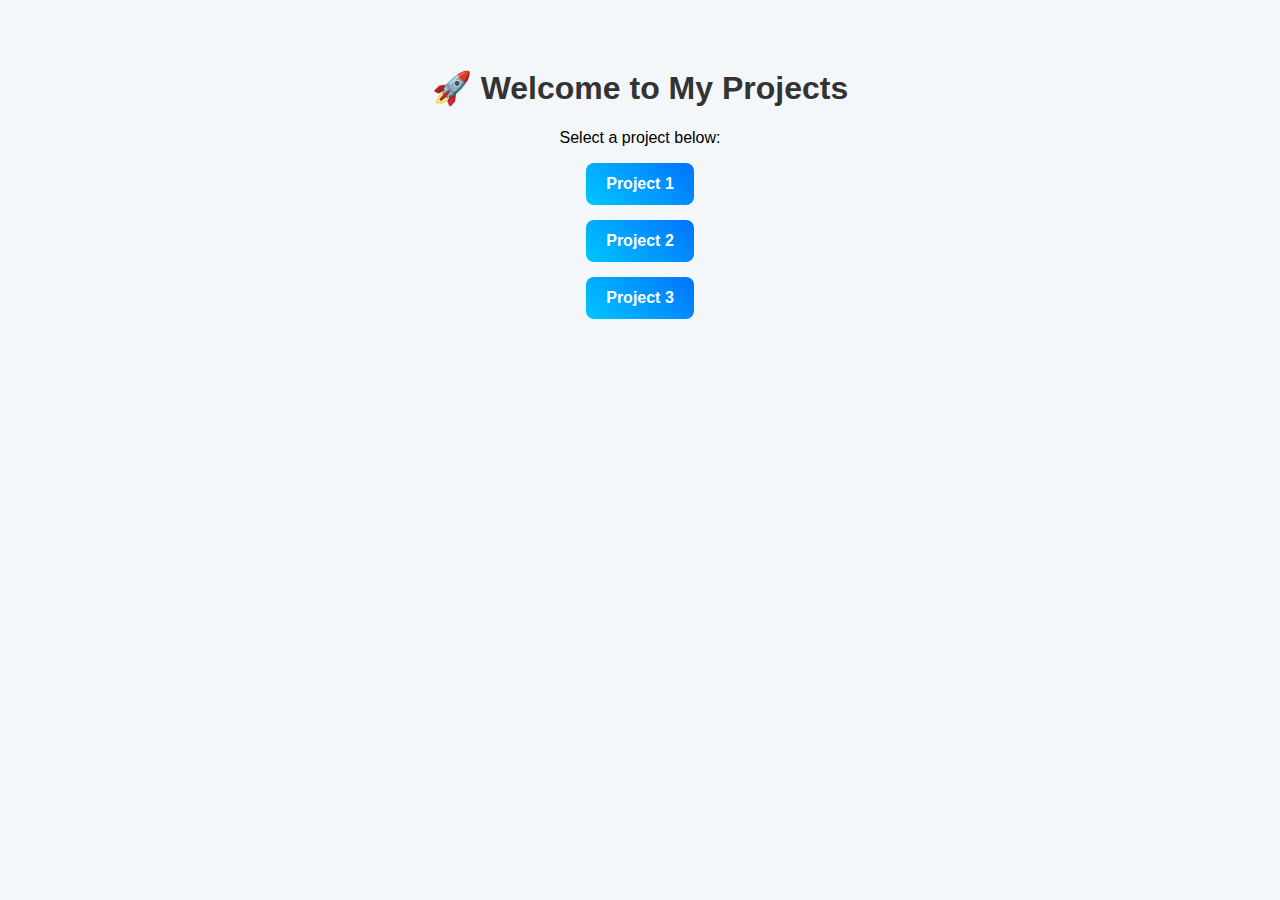
<file: index.html>
<!DOCTYPE html>
<html lang="en">
<head>
  <meta charset="UTF-8">
  <meta name="viewport" content="width=device-width, initial-scale=1.0">
  <title>My Projects</title>
  <style>
    body {
      font-family: Arial, sans-serif;
      background: #f4f7f9;
      text-align: center;
      padding: 40px;
    }
    h1 {
      color: #333;
    }
    ul {
      list-style: none;
      padding: 0;
    }
    li {
      margin: 15px 0;
    }
    a {
      display: inline-block;
      text-decoration: none;
      padding: 12px 20px;
      border-radius: 8px;
      background: linear-gradient(45deg, #00c6ff, #0072ff);
      color: white;
      font-weight: bold;
      transition: 0.3s;
    }
    a:hover {
      background: linear-gradient(45deg, #0072ff, #00c6ff);
      transform: scale(1.05);
    }
  </style>
</head>
<body>
  <h1>🚀 Welcome to My Projects</h1>
  <p>Select a project below:</p>
  <ul>
    <li><a href="https://kgshankar527.github.io/My-projects/project1/">Project 1</a></li>
    <li><a href="https://kgshankar527.github.io/My-projects/project2/">Project 2</a></li>
    <li><a href="https://kgshankar527.github.io/My-projects/project3/">Project 3</a></li>
  </ul>
</body>
</html>
</file>
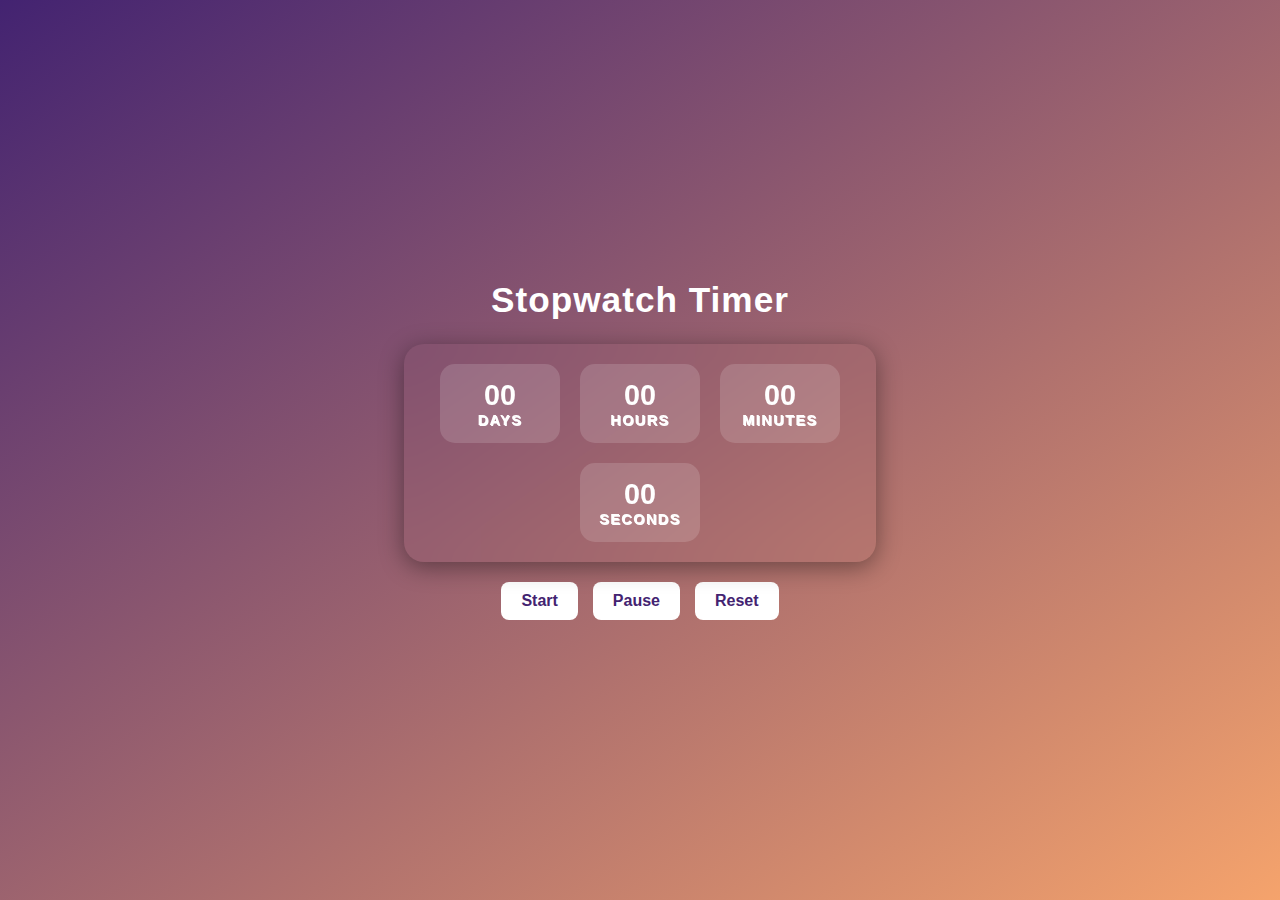
<file: Countdown-Timer/index.html>
<!DOCTYPE html>
<html lang="en">
<head>
  <meta charset="UTF-8">
  <meta name="viewport" content="width=device-width, initial-scale=1">
  <title>Stopwatch Timer</title>
  <style>
* {
  margin: 0;
  padding: 0;
  box-sizing: border-box;
  font-family: sans-serif;
}

body{
  width: 100%;
  min-height: 100vh;
  display: flex;
  justify-content: center;
  align-items: center;
  flex-direction: column;
  background: linear-gradient(145deg, #432371, #f5a36c);
  color: #fff;
  padding: 20px;
  text-align: center;
}

h1 {
  font-size: 2.2rem;
  margin-bottom: 1.5rem;
  letter-spacing: 1px;
}

.countdown {
  display: flex;
  justify-content: center;
  align-items: center;
  flex-wrap: wrap;
  gap: 20px;
  box-shadow: 0 5px 25px rgba(0, 0, 0, 0.4);
  padding: 20px 15px;
  border-radius: 20px;
  backdrop-filter: blur(20px);
  margin-bottom: 20px;
}

.timer {
  background-color: rgba(255, 255, 255, 0.15);
  padding: 15px;
  border-radius: 15px;
  flex: 1 1 100px;
  max-width: 120px;
  display: flex;
  flex-direction: column;
  justify-content: center;
  align-items: center;
}

.timer .time {
  font-size: 1.8rem;
  font-weight: 700;
}

.timer .label {
  font-size: 0.9rem;
  font-weight: 700;
  text-transform: uppercase;
  letter-spacing: 1.5px;
  text-shadow: 1px 1px #fff;
}

/* ✅ Button style */
.buttons {
  display: flex;
  gap: 15px;
  flex-wrap: wrap;
  justify-content: center;
}
button {
  padding: 10px 20px;
  font-size: 1rem;
  font-weight: 600;
  border: none;
  border-radius: 8px;
  cursor: pointer;
  background: #fff;
  color: #432371;
  transition: 0.3s;
}
button:hover {
  background: #432371;
  color: #fff;
}

/* ✅ Responsive */
@media (max-width: 600px) {
  h1 {
    font-size: 1.6rem;
  }
  .timer .time {
    font-size: 1.4rem;
  }
  .timer .label {
    font-size: 0.75rem;
  }
  button {
    padding: 8px 15px;
    font-size: 0.85rem;
  }
}
  </style>
</head>
<body>
  <h1>Stopwatch Timer</h1>
  <div class="countdown">
    <div class="timer">
      <span id="days" class="time">00</span>
      <span class="label">Days</span>
    </div>
    <div class="timer">
      <span id="hours" class="time">00</span>
      <span class="label">Hours</span>
    </div>
    <div class="timer">
      <span id="minutes" class="time">00</span>
      <span class="label">Minutes</span>
    </div>
    <div class="timer">
      <span id="seconds" class="time">00</span>
      <span class="label">Seconds</span>
    </div>
  </div>

  <!-- ✅ Buttons -->
  <div class="buttons">
    <button id="startBtn">Start</button>
    <button id="pauseBtn">Pause</button>
    <button id="resetBtn">Reset</button>
  </div>
  
  <script>
    let countdownInterval;
    let totalSeconds = 0;
    let isRunning = false;
    let isPaused = false;

    const daysEl = document.getElementById("days");
    const hoursEl = document.getElementById("hours");
    const minutesEl = document.getElementById("minutes");
    const secondsEl = document.getElementById("seconds");
    const pauseBtn = document.getElementById("pauseBtn");

    function updateDisplay() {
      let days = Math.floor(totalSeconds / (24 * 3600));
      let hours = Math.floor((totalSeconds % (24 * 3600)) / 3600);
      let minutes = Math.floor((totalSeconds % 3600) / 60);
      let seconds = totalSeconds % 60;

      daysEl.innerText = String(days).padStart(2, "0");
      hoursEl.innerText = String(hours).padStart(2, "0");
      minutesEl.innerText = String(minutes).padStart(2, "0");
      secondsEl.innerText = String(seconds).padStart(2, "0");
    }

    function startTimer() {
      if (isRunning) return;
      isRunning = true;
      isPaused = false;
      pauseBtn.innerText = "Pause";
      countdownInterval = setInterval(() => {
        totalSeconds++;
        updateDisplay();
      }, 1000);
    }

    function pauseResumeTimer() {
      if (!isRunning) return; // अगर timer चला ही नहीं तो कुछ मत करो
      if (isPaused) {
        // Resume
        isPaused = false;
        pauseBtn.innerText = "Pause";
        countdownInterval = setInterval(() => {
          totalSeconds++;
          updateDisplay();
        }, 1000);
      } else {
        // Pause
        isPaused = true;
        pauseBtn.innerText = "Resume";
        clearInterval(countdownInterval);
      }
    }

    function resetTimer() {
      clearInterval(countdownInterval);
      isRunning = false;
      isPaused = false;
      pauseBtn.innerText = "Pause";
      totalSeconds = 0;
      updateDisplay();
    }

    document.getElementById("startBtn").addEventListener("click", startTimer);
    document.getElementById("pauseBtn").addEventListener("click", pauseResumeTimer);
    document.getElementById("resetBtn").addEventListener("click", resetTimer);

    updateDisplay();
  </script>
</body>
  </html>
</file>
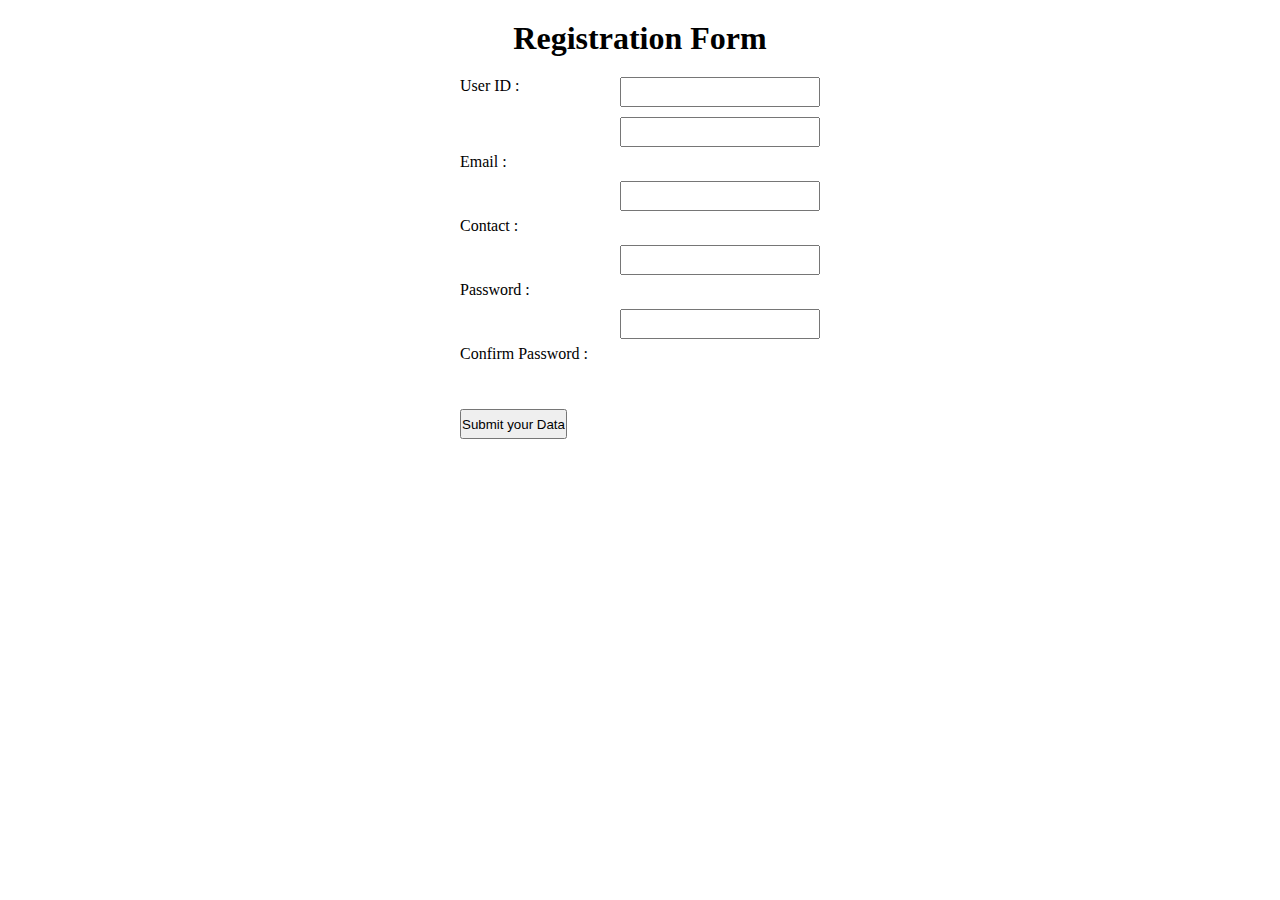
<file: Form-validation/index.html>
<!DOCTYPE html>
<html lang="en">
<head>
  <meta charset="UTF-8">
  <meta http-equiv="X-UA-Compatible" content="IE=Edge">
  <meta name="viewport" content="width=device-width, initial-scale=1">

  <title>Form Validation</title>
  <link rel="stylesheet" href="style.css">
</head>

<body>
  <h1>Registration Form</h1>
  
  <form onsubmit="return data()" action="abc.html">
    <div class="grid">
      User ID : <input type="text" id="n1"><br><br>
      Email : <input type="text" id="email"><br><br>
      Contact : <input type="text" id="n2"><br><br>
      Password : <input type="password" id="n3"><br><br>
      Confirm Password : <input type="password" id="n4"><br><br>
    </div>
    <input type="submit" value="Submit your Data">
  </form>

<script src="main.js"></script>
</body>
                   </html>
</file>
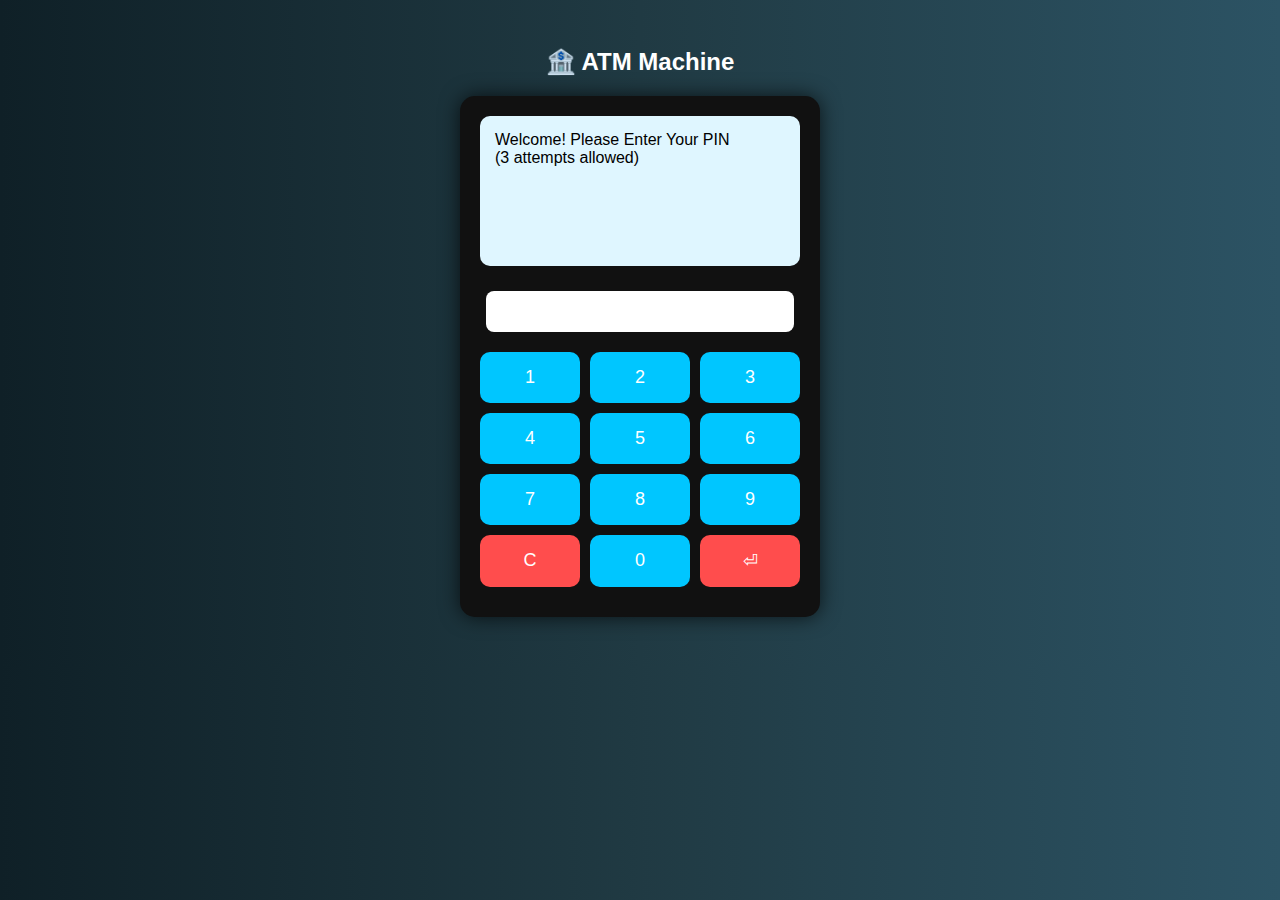
<file: Mini-ATM/index.html>
<!DOCTYPE html>
<html lang="en">
<head>
  <meta charset="UTF-8">
  <meta name="viewport" content="width=device-width, initial-scale=1.0">
  <title>ATM Machine</title>
  <style>
    body {
      font-family: Arial, sans-serif;
      background: linear-gradient(to right, #0f2027, #203a43, #2c5364);
      text-align: center;
      padding: 20px;
      color: white;
    }
    #atm {
      width: 320px;
      margin: 20px auto;
      padding: 20px;
      background: #111;
      border-radius: 15px;
      box-shadow: 0 0 20px rgba(0,0,0,0.7);
    }
    #screen {
      background: #dff6ff;
      color: black;
      height: 120px;
      padding: 15px;
      border-radius: 10px;
      margin-bottom: 15px;
      font-size: 16px;
      text-align: left;
      overflow-y: auto;
    }
    #pinInput {
      width: 90%;
      padding: 10px;
      font-size: 18px;
      text-align: center;
      border-radius: 8px;
      margin: 10px 0;
      border: none;
    }
    #keypad {
      display: grid;
      grid-template-columns: repeat(3, 1fr);
      gap: 10px;
      margin: 10px 0;
    }
    .btn {
      padding: 15px;
      font-size: 18px;
      border-radius: 10px;
      border: none;
      background: #00c6ff;
      color: white;
      cursor: pointer;
      transition: 0.2s;
    }
    .btn:hover {
      background: #0072ff;
    }
    .action-btn {
      background: #ff4d4d;
    }
    .hidden {
      display: none;
    }
  </style>
</head>
<body>

  <h2>🏦 ATM Machine</h2>
  <div id="atm">
    <div id="screen">
      Welcome! Please Enter Your PIN<br>
      (3 attempts allowed)
    </div>

    <!-- PIN Input -->
    <input type="password" id="pinInput" maxlength="4" readonly>

    <!-- Keypad -->
    <div id="keypad">
      <button class="btn" onclick="pressNum(1)">1</button>
      <button class="btn" onclick="pressNum(2)">2</button>
      <button class="btn" onclick="pressNum(3)">3</button>
      <button class="btn" onclick="pressNum(4)">4</button>
      <button class="btn" onclick="pressNum(5)">5</button>
      <button class="btn" onclick="pressNum(6)">6</button>
      <button class="btn" onclick="pressNum(7)">7</button>
      <button class="btn" onclick="pressNum(8)">8</button>
      <button class="btn" onclick="pressNum(9)">9</button>
      <button class="btn action-btn" onclick="clearInput()">C</button>
      <button class="btn" onclick="pressNum(0)">0</button>
      <button class="btn action-btn" onclick="submitPin()">⏎</button>
    </div>

    <!-- Menu Section -->
    <div id="menu-section" class="hidden">
      <button class="btn" onclick="checkBalance()">💰 Balance</button>
      <button class="btn" onclick="withdrawMoney()">💵 Withdraw</button>
      <button class="btn action-btn" onclick="exitATM()">🚪 Exit</button>
    </div>
  </div>

  <script>
    let correctPin = "1234";
    let attempts = 0;
    let balance = 10000;
    let screen = document.getElementById("screen");

    function pressNum(num) {
      document.getElementById("pinInput").value += num;
    }

    function clearInput() {
      document.getElementById("pinInput").value = "";
    }

    function submitPin() {
      let pin = document.getElementById("pinInput").value;
      attempts++;

      if (pin === correctPin) {
        screen.innerHTML = "✅ Access Granted!<br>Select Option:";
        document.getElementById("pinInput").classList.add("hidden");
        document.getElementById("keypad").classList.add("hidden");
        document.getElementById("menu-section").classList.remove("hidden");
      } else {
        if (attempts >= 3) {
          screen.innerHTML = "🚫 Card Blocked!";
          document.getElementById("pinInput").disabled = true;
        } else {
          screen.innerHTML = "❌ Wrong PIN! Attempts left: " + (3 - attempts);
          clearInput();
        }
      }
    }

    function checkBalance() {
      screen.innerHTML = "💰 Your Balance is ₹" + balance;
    }

    function withdrawMoney() {
      let amount = prompt("Enter amount to withdraw:");
      amount = Number(amount);
      if (amount > 0 && amount <= balance) {
        balance -= amount;
        screen.innerHTML = "✅ Withdraw ₹" + amount + " successful.<br>Remaining Balance: ₹" + balance;
      } else {
        screen.innerHTML = "⚠️ Invalid amount or insufficient balance!";
      }
    }

    function exitATM() {
      screen.innerHTML = "👋 Thank you for using our ATM!";
      setTimeout(() => {
        location.reload();
      }, 2000);
    }
  </script>

</body>
</html>
</file>
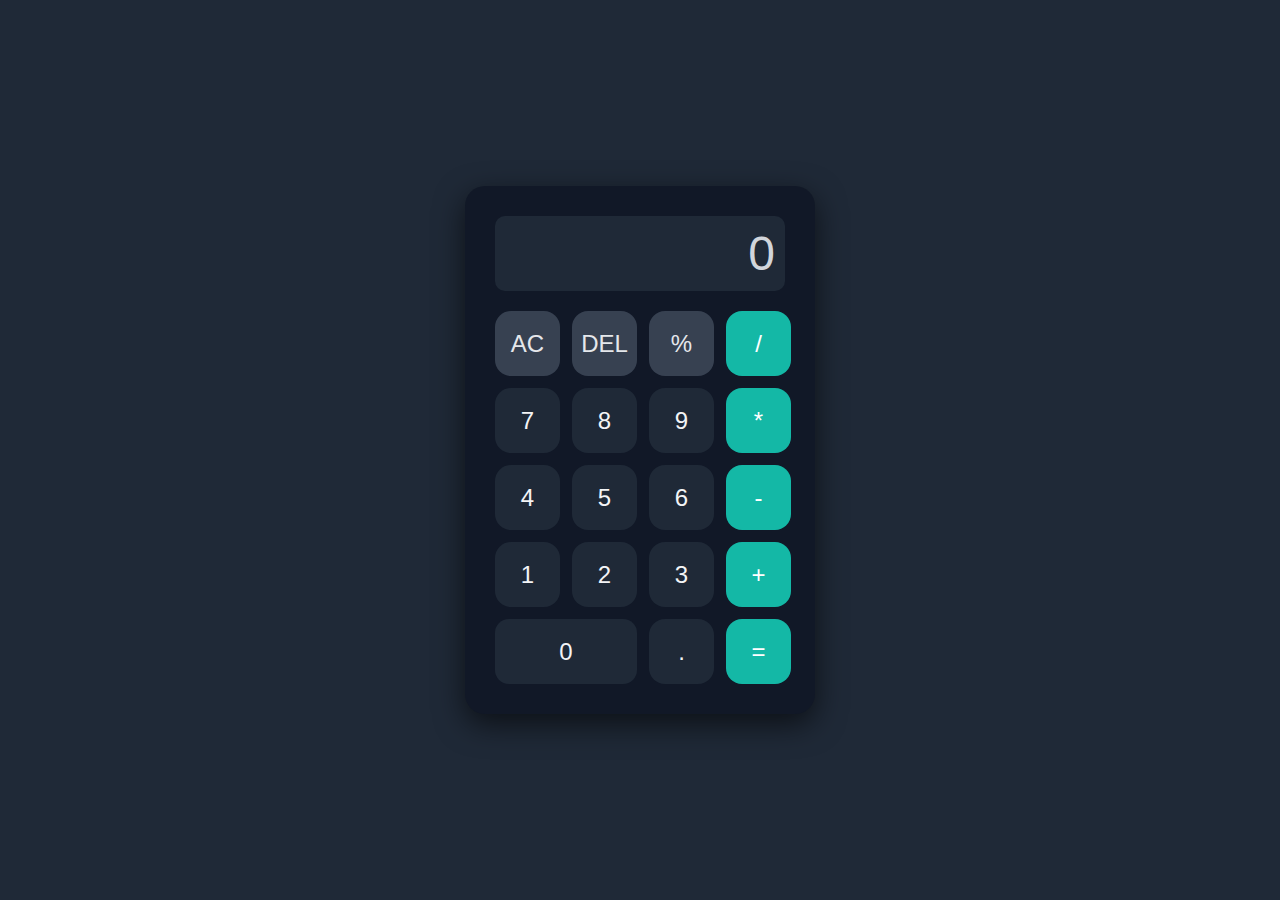
<file: Project2/index.html>
<!DOCTYPE html>
<html lang="en">
  <head>
    <meta charset="UTF-8" />
    <meta name="viewport" content="width=device-width, initial-scale=1.0" />
    <title>Calculator - By kgshankar</title>
    <link rel="stylesheet" href="style.css" />
    <!-- Manifest.json को लिंक करें -->
    <link rel="icon" href="icons/icon-192.png" sizes="192x192" type="image/png">
<link rel="manifest" href="manifest.json" />

<!-- Icons for browser tab or install -->
<link rel="icon" href="icons/icon-192.png" type="image/png" sizes="192x192" />
<meta name="theme-color" content="#000000">
  </head>
  <body>
    <div class="container">
      <div class="calc-text">
        <p id="user-input">0</p>
      </div>
      <div class="calc-keys">
        <button class="key-others operations">AC</button>
        <button class="key-others operations">DEL</button>
        <button class="key-others operations">%</button>
        <button class="key-operate operations">/</button>
        <button class="numbers">7</button>
        <button class="numbers">8</button>
        <button class="numbers">9</button>
        <button class="key-operate operations">*</button>
        <button class="numbers">4</button>
        <button class="numbers">5</button>
        <button class="numbers">6</button>
        <button class="key-operate operations">-</button>
        <button class="numbers">1</button>
        <button class="numbers">2</button>
        <button class="numbers">3</button>
        <button class="key-operate operations">+</button>
        <button class="key-zero numbers">0</button>
        <button class="numbers">.</button>
        <button class="key-operate operations">=</button>
      </div>
    </div>
    <script src="script.js"></script>
  </body>
                              </html>
</file>
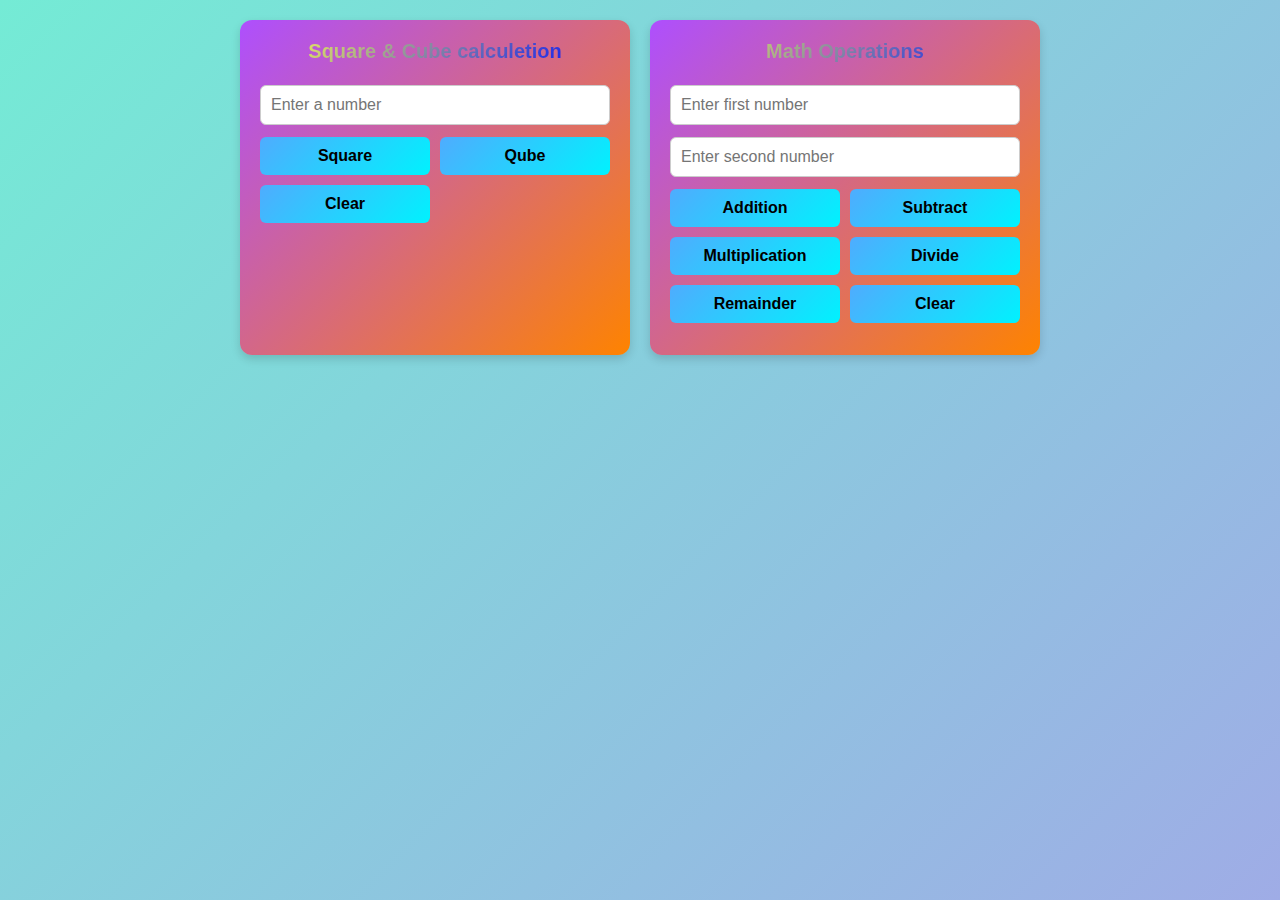
<file: Project3/index.html>
<!DOCTYPE html>
<html lang="en">
<head>
  <meta charset="UTF-8">
  <meta name="viewport" content="width=device-width, initial-scale=1">
  <title>Cube & Math Operations</title>
  <style>
    * {
      margin: 0;
      padding: 0;
      box-sizing: border-box;
      font-family: "Segoe UI", Tahoma, sans-serif;
    }
    body {
      min-height: 100vh;
      display: flex;
      justify-content: center;
      align-items: flex-start;
      padding: 20px 10px;
      background: linear-gradient(135deg, #74ebd5 0%, #9face6 100%);
    }
    .wrapper {
      display: flex;
      flex-direction: column; /* mobile default */
      gap: 20px;
      width: 100%;
      max-width: 800px;
    }
    @media (min-width: 700px) {
      .wrapper {
        flex-direction: row; /* बड़े screen पर side by side */
      }
    }
    h1 {
      font-size: 20px;
      background: linear-gradient(135deg, #FDFE4F, #000AFF);
      -webkit-background-clip: text;
      -webkit-text-fill-color: transparent;
      font-weight: bold;
      margin-bottom: 10px;
      text-align: center;
    }
    .card {
      flex: 1;
      background: linear-gradient(135deg, #AE4FFE, #FE8300);
      border-radius: 12px;
      padding: 20px;
      box-shadow: 0 4px 10px rgba(0,0,0,0.15);
      display: flex;
      flex-direction: column;
      gap: 12px;
      transition: transform 0.2s ease, box-shadow 0.2s ease;
    }
    .card:hover {
      transform: translateY(-3px);
      box-shadow: 0 6px 14px rgba(0,0,0,0.2);
    }
    input {
      padding: 10px;
      font-size: 16px;
      border: 1px solid #ccc;
      border-radius: 6px;
      outline: none;
      transition: border-color 0.2s;
    }
    input:focus {
      border-color: #4facfe;
      box-shadow: 0 0 5px rgba(79,172,254,0.5);
    }
    
    .btn-group {
      display: grid;
      grid-template-columns: repeat(auto-fit, minmax(120px, 1fr));
      gap: 10px;
    }
    
    button {
      padding: 10px;
      font-size: 16px;
      border: none;
      border-radius: 6px;
      background: linear-gradient(135deg, #4facfe, #00f2fe);
      color: linear-gradient(135deg, #AE4FFE, #FE8300);
      font-weight: bold;
      cursor: pointer;
      transition: background 0.3s;
    }
    button:hover {
      background: linear-gradient(135deg, #00f2fe, #4facfe);
    }
    p {
      font-size: 18px;
      text-align: center;
      font-weight: bold;
      color: #2e7d32;
    }
  </style>
</head>
<body>
  <div class="wrapper">
    <!-- Cube Card 1-->
    <div class="card">
      <h1>Square & Cube calculetion</h1>
      <input type="text" id="value" placeholder="Enter a number">
      <div class="btn-group">
     <button type="button" onclick="square()">Square</button> 
      
      <button type="button" onclick="cube()">Qube</button>
      
      <button type="button" onclick="clr1()">Clear</button>
      </div>
      <p id="result"></p>
    </div>
    
    <!-- Addition Card 2-->
    <div class="card">
      <h1>Math Operations</h1>
      <input type="text" placeholder="Enter first number" id="num1"/>
      <input type="text" placeholder="Enter second number" id="num2"/>
      
      <div class="btn-group">
      <button type="button" onclick="add()">Addition</button>
      <button type="button" onclick="sub()">Subtract</button>
      <button type="button" onclick="mul()">Multiplication</button>
      <button type="button" onclick="divide()">Divide</button>
      <button type="button" onclick="rem()">Remainder</button>
      <button type="button" onclick="clr()">Clear</button>
    </div>
    
      <p id="demo"></p>
    </div>
  </div>
  
  <script>
  // Square, cube & Clear Card 1
  
  // --Square-- 
    function square(){
      var x = document.getElementById("value").value;
      document.getElementById("result").innerHTML =x*x;
    }
    
  // --Qube--
    function cube() {
      var a = document.getElementById("value").value;
    document.getElementById("result").innerHTML =a*a*a;
    }
    // --Clear--
    function clr1() {
    document.getElementById("value").value ="";
  document.getElementById("result").innerHTML ="";
}
    // Math Operations Card 2
    // --Addition--
    function add() {
      var n1 = parseInt(document.getElementById("num1").value);
      var n2 = parseInt(document.getElementById("num2").value);
      if (isNaN(n1)) n1 = 0;
      if (isNaN(n2)) n2 = 0;
      var sum = n1 + n2;
      document.getElementById("demo").innerHTML = "Addition = " + sum;
    }
    
    // --Subtract--
    function sub() {
      var n1 = parseInt(document.getElementById("num1").value);
      var n2 = parseInt(document.getElementById("num2").value);
      if (isNaN(n1)) n1 = 0;
      if (isNaN(n2)) n2 = 0;
      var sub = n1 - n2;
      document.getElementById("demo").innerHTML = "Subtract = " + sub;
    }
    
    // --Multiplication--
    function mul() {
      var n1 = parseInt(document.getElementById("num1").value);
      var n2 = parseInt(document.getElementById("num2").value);
      if (isNaN(n1)) n1 = 0;
      if (isNaN(n2)) n2 = 0;
      var mul = n1 * n2;
      document.getElementById("demo").innerHTML = "Multiplication = " + mul;
    }
    
    // --Divide--
    function divide() {
      var n1 = parseInt(document.getElementById("num1").value);
      var n2 = parseInt(document.getElementById("num2").value);
      if (isNaN(n1)) n1 = 0;
      if (isNaN(n2)) n2 = 1; // divide by 0 से बचने के लिए
      var eq = n1 / n2;
      document.getElementById("demo").innerHTML = "Divide = " + eq;
    }
    
    // --Remainder--
    function rem() {
      var n1 = parseInt(document.getElementById("num1").value);
      var n2 = parseInt(document.getElementById("num2").value);
      if (isNaN(n1)) n1 = 0;
      if (isNaN(n2)) n2 = 1;
      var rem = n1 % n2;
      document.getElementById("demo").innerHTML = "Remainder = " + rem;
    }
    
    // --Clear--
    function clr() {
    document.getElementById("num1").value ="";
    document.getElementById("num2").value ="";
  document.getElementById("demo").innerHTML ="";
}
  </script>
</body>
  </html>
</file>
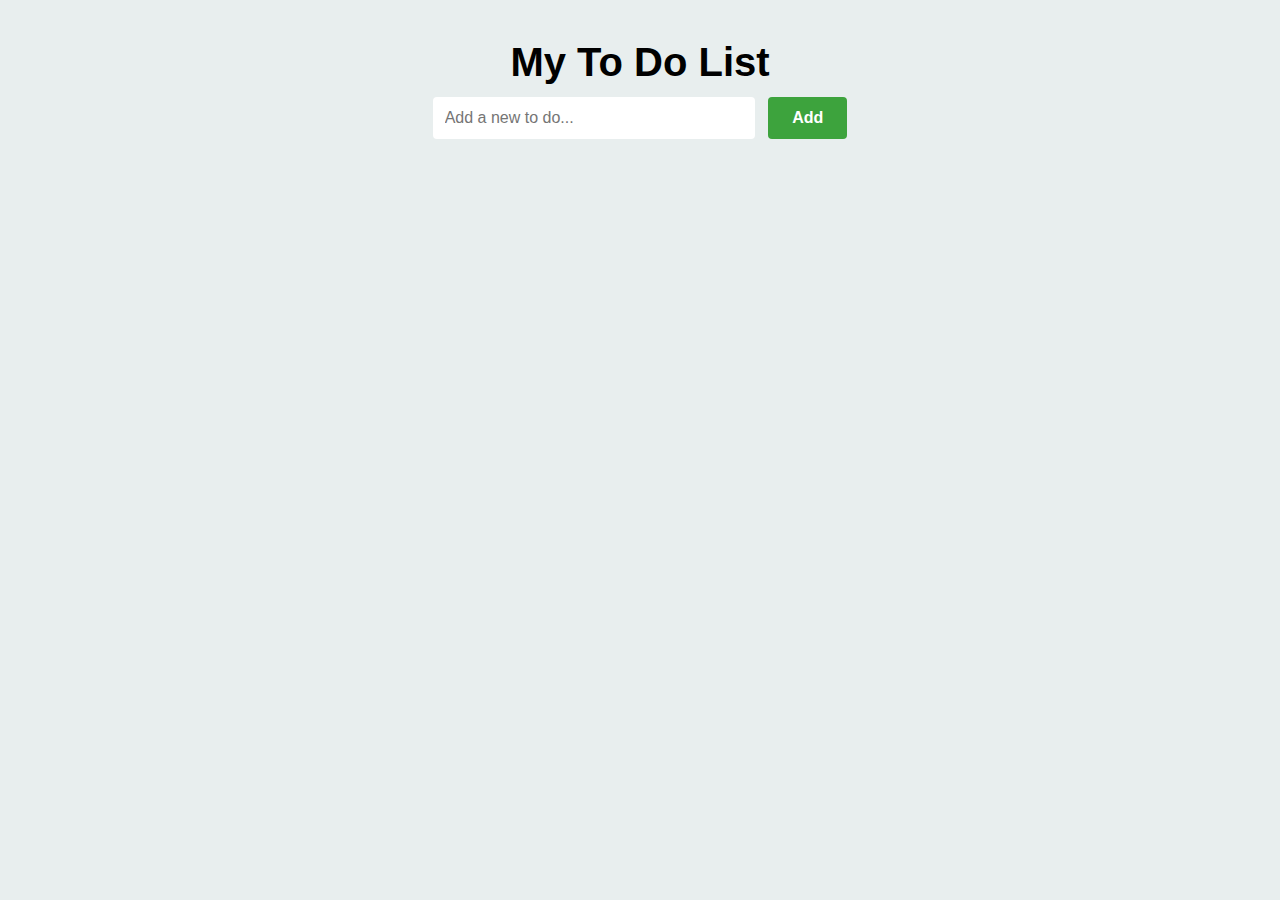
<file: To-do-list/index.html>
<!DOCTYPE html>
<html lang="en">
<head>
    <meta charset="UTF-8">
    <meta http-equiv="X-UA-Compatible" content="IE=edge">
    <meta name="viewport" content="width=device-width, initial-scale=1.0">
    <link rel="stylesheet" href="style.css">
    <title>To Do List - JavaScript Project</title>
</head>
<body>
    <div class="container">
        <div class="input-container">
            <h1>My To Do List</h1>
            <input type="text" placeholder="Add a new to do..." id="inputBox">
            <input type="button" value="Add" id="addBtn">
        </div>

        <ul class="todoList" id="todoList">
            <!-- <li><p>Task1</p></li>
            <li>Task2</li>
            <li>Task3</li> -->
        </ul>
    </div>

    <script src="main.js"></script>
</body>
              </html>
</file>
<file: Form-validation/style.css>
* {
    margin: 0;
    padding: 0;
    box-sizing: border-box;
}

body{
    display: flex;
    justify-content: center;
    align-items: center;
    flex-direction: column;
}
h1{margin: 20px;}

.grid {
    display: grid;
    grid-template-columns: 150px 200px;
    gap: 10px;
    justify-content: center;
    align-content: center;
}
input{
    height: 30px;
}
</file>
<file: Project2/style.css>
* {
  margin: 0;
  padding: 0;
  font-family: "Poppins", sans-serif;
  box-sizing: border-box;
}

body {
  background-color: #1f2937; /* Gray-800 */
  min-height: 100vh;
  display: flex;
  align-items: center;
  justify-content: center;
}

.container {
  background: #111827; /* Gray-900 */
  padding: 30px;
  width: 350px;
  border-radius: 20px;
  box-shadow: 0 10px 30px rgba(0, 0, 0, 0.6);
}

.calc-text {
  margin-bottom: 20px;
  padding: 10px;
  background-color: #1f2937;
  border-radius: 10px;
}

.calc-text p {
  width: 100%;
  font-size: 3rem;
  text-align: end;
  color: #d1d5db; /* Gray-300 */
  word-wrap: break-word;
  word-break: break-all;
}

button {
  font-size: 1.5rem;
  border: none;
  border-radius: 16px;
  cursor: pointer;
  height: 65px;
  width: 65px;
  transition: 0.2s;
}

button:hover {
  transform: scale(1.05);
  filter: brightness(1.1);
}

.calc-keys {
  display: grid;
  grid-template-columns: repeat(4, 1fr);
  gap: 12px;
}

.key-zero {
  grid-column: span 2;
  width: 100%;
  border-radius: 14px;
}

.key-operate {
  background: #14b8a6; /* Teal-500 */
  color: #fff;
}

.key-others {
  background: #374151; /* Gray-700 */
  color: #e5e7eb; /* Gray-200 */
}

.numbers {
  background: #1f2937; /* Gray-800 */
  color: #f3f4f6; /* Gray-100 */
}

button:active {
  transform: scale(0.98);
  }
</file>
<file: To-do-list/style.css>
body {
    font-size: 15pt;
}

@import url('https://fonts.googleapis.com/css2?family=Poppins&display=swap');

*{
    margin: 0;
    padding: 0;
    box-sizing: border-box;
    font-family: 'Poppins', sans-serif;
}

body{
    background-color: rgb(232, 238, 238);
}

.container{
    display: flex;
    flex-direction: column;
    justify-content: center;
    align-items: center;
    margin-top: 20px;
}

.input-container{
    width: 100%;
    max-width: 500px;
    text-align: center;
    padding: 20px;
}

.input-container input{
    border: none;
    outline: none;
    padding: 12px;
    margin-block: 12px;
    border-radius: 4px;
    font-size: 16px;
}

.input-container input[type="text"]{
    width: 70%;
}

.input-container input[type="button"]{
    background-color: #3da33d;
    color: #fff;
    font-weight: 700;
    margin-left: 8px;
    cursor: pointer;
    padding: 12px 24px;
}

.input-container input[type="button"]:hover{
    background-color: #60b160;
}

ul{
    width: 70%;
    max-width: 450px;
    /* display: flex;
    justify-content: center;
    flex-direction: column;
    align-items: center; */
}

ul li{
    list-style-type: none;
    cursor: pointer;
    margin-block-end: 12px;
    border-radius: 8px;
    border: 0.125px solid #a19f9f;
    padding: 6px 12px;
    background-color: #ffffff;
    display: flex;
    align-items: center;
    justify-content: space-between;
    transition: background-color 0.5s;
}

ul li:hover{
    background-color: #cbcaca;
}

ul li p{
    flex-grow: 1;
    padding: 2px;
}
.btn{
    border: none;
    outline: none;
    font-size: 16px;
    background: none;
    font-weight: 600;
    cursor: pointer;
    padding: 8px;
}

.deleteBtn{
    color: #ff0000;
}

.editBtn{
    color: #008000;
  }
</file>
